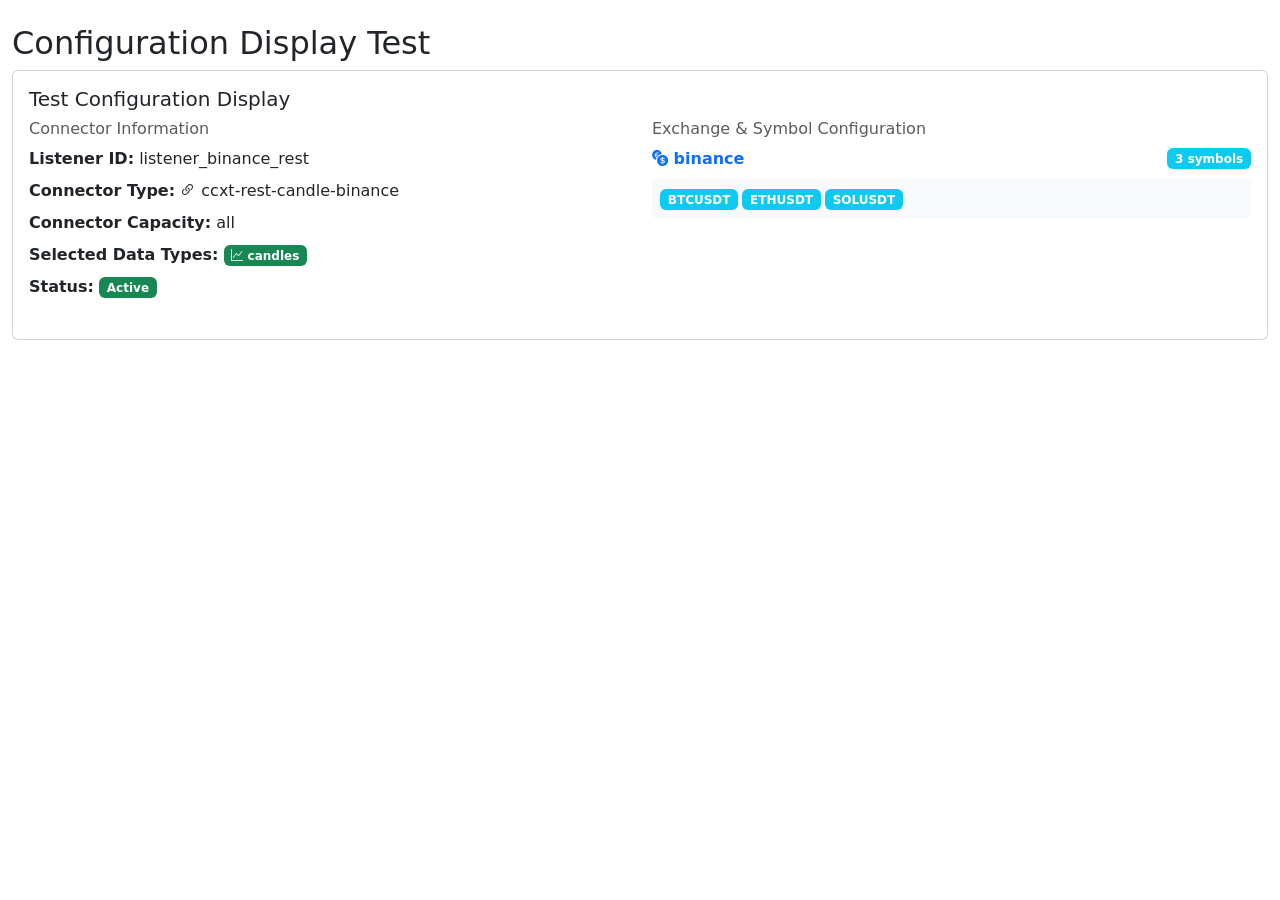
<file: fwk/listener/test_config_display.html>
<!DOCTYPE html>
<html lang="en">
<head>
    <meta charset="UTF-8">
    <meta name="viewport" content="width=device-width, initial-scale=1.0">
    <title>Configuration Display Test</title>
    <link href="https://cdn.jsdelivr.net/npm/bootstrap@5.3.0/dist/css/bootstrap.min.css" rel="stylesheet">
    <link rel="stylesheet" href="https://cdn.jsdelivr.net/npm/bootstrap-icons@1.10.0/font/bootstrap-icons.css">
</head>
<body>
    <div class="container-fluid py-4">
        <h2>Configuration Display Test</h2>
        
        <div class="card">
            <div class="card-body">
                <h5 class="card-title">Test Configuration Display</h5>
                <div id="test-config"></div>
            </div>
        </div>
    </div>

    <script>
        // Test configuration display function
        function testConfigDisplay() {
            const testConfig = {
                listener_id: "listener_binance_rest",
                connector_type: "ccxt-rest-candle-binance", 
                connector_capacity: "all",
                selected_data_types: ["candles"],
                activated: true,
                exchanges: [
                    {
                        name: "binance",
                        symbols: ["BTCUSDT", "ETHUSDT", "SOLUSDT"]
                    }
                ]
            };

            const configElement = document.getElementById('test-config');
            
            // Data types with badges
            const dataTypesBadges = testConfig.selected_data_types.map(type => {
                let badgeClass = 'bg-secondary';
                let icon = '';
                if (type === 'candles') {
                    badgeClass = 'bg-success';
                    icon = '<i class="bi bi-graph-up"></i> ';
                } else if (type === 'trades') {
                    badgeClass = 'bg-primary';
                    icon = '<i class="bi bi-arrow-left-right"></i> ';
                } else if (type === 'ob') {
                    badgeClass = 'bg-warning';
                    icon = '<i class="bi bi-list-ol"></i> ';
                }
                
                return `<span class="badge ${badgeClass} me-1">${icon}${type}</span>`;
            }).join('');

            // Connector with icon
            let connectorIcon = '';
            if (testConfig.connector_type.includes('ccxt')) {
                connectorIcon = '<i class="bi bi-link-45deg"></i> ';
            }
            
            // Exchanges display
            let exchangesHtml = '';
            testConfig.exchanges.forEach((exchange, index) => {
                const symbolsList = exchange.symbols.map(symbol => 
                    `<span class="badge bg-info me-1">${symbol}</span>`
                ).join('');
                
                exchangesHtml += `
                    <div class="mb-3">
                        <div class="d-flex justify-content-between align-items-center mb-2">
                            <strong class="text-primary">
                                <i class="bi bi-currency-exchange"></i> ${exchange.name}
                            </strong>
                            <span class="badge bg-info">${exchange.symbols.length} symbols</span>
                        </div>
                        <div class="p-2 bg-light rounded">
                            ${symbolsList}
                        </div>
                    </div>
                `;
            });

            configElement.innerHTML = `
                <div class="row">
                    <div class="col-md-6 mb-3">
                        <h6 class="text-muted">Connector Information</h6>
                        <div class="mb-2">
                            <strong>Listener ID:</strong> ${testConfig.listener_id}
                        </div>
                        <div class="mb-2">
                            <strong>Connector Type:</strong> ${connectorIcon}${testConfig.connector_type}
                        </div>
                        <div class="mb-2">
                            <strong>Connector Capacity:</strong> ${testConfig.connector_capacity}
                        </div>
                        <div class="mb-2">
                            <strong>Selected Data Types:</strong> ${dataTypesBadges}
                        </div>
                        <div class="mb-2">
                            <strong>Status:</strong> 
                            <span class="badge bg-success">Active</span>
                        </div>
                    </div>
                    <div class="col-md-6 mb-3">
                        <h6 class="text-muted">Exchange & Symbol Configuration</h6>
                        ${exchangesHtml}
                    </div>
                </div>
            `;
        }

        // Test on page load
        document.addEventListener('DOMContentLoaded', testConfigDisplay);
    </script>
</body>
</html>
</file>
